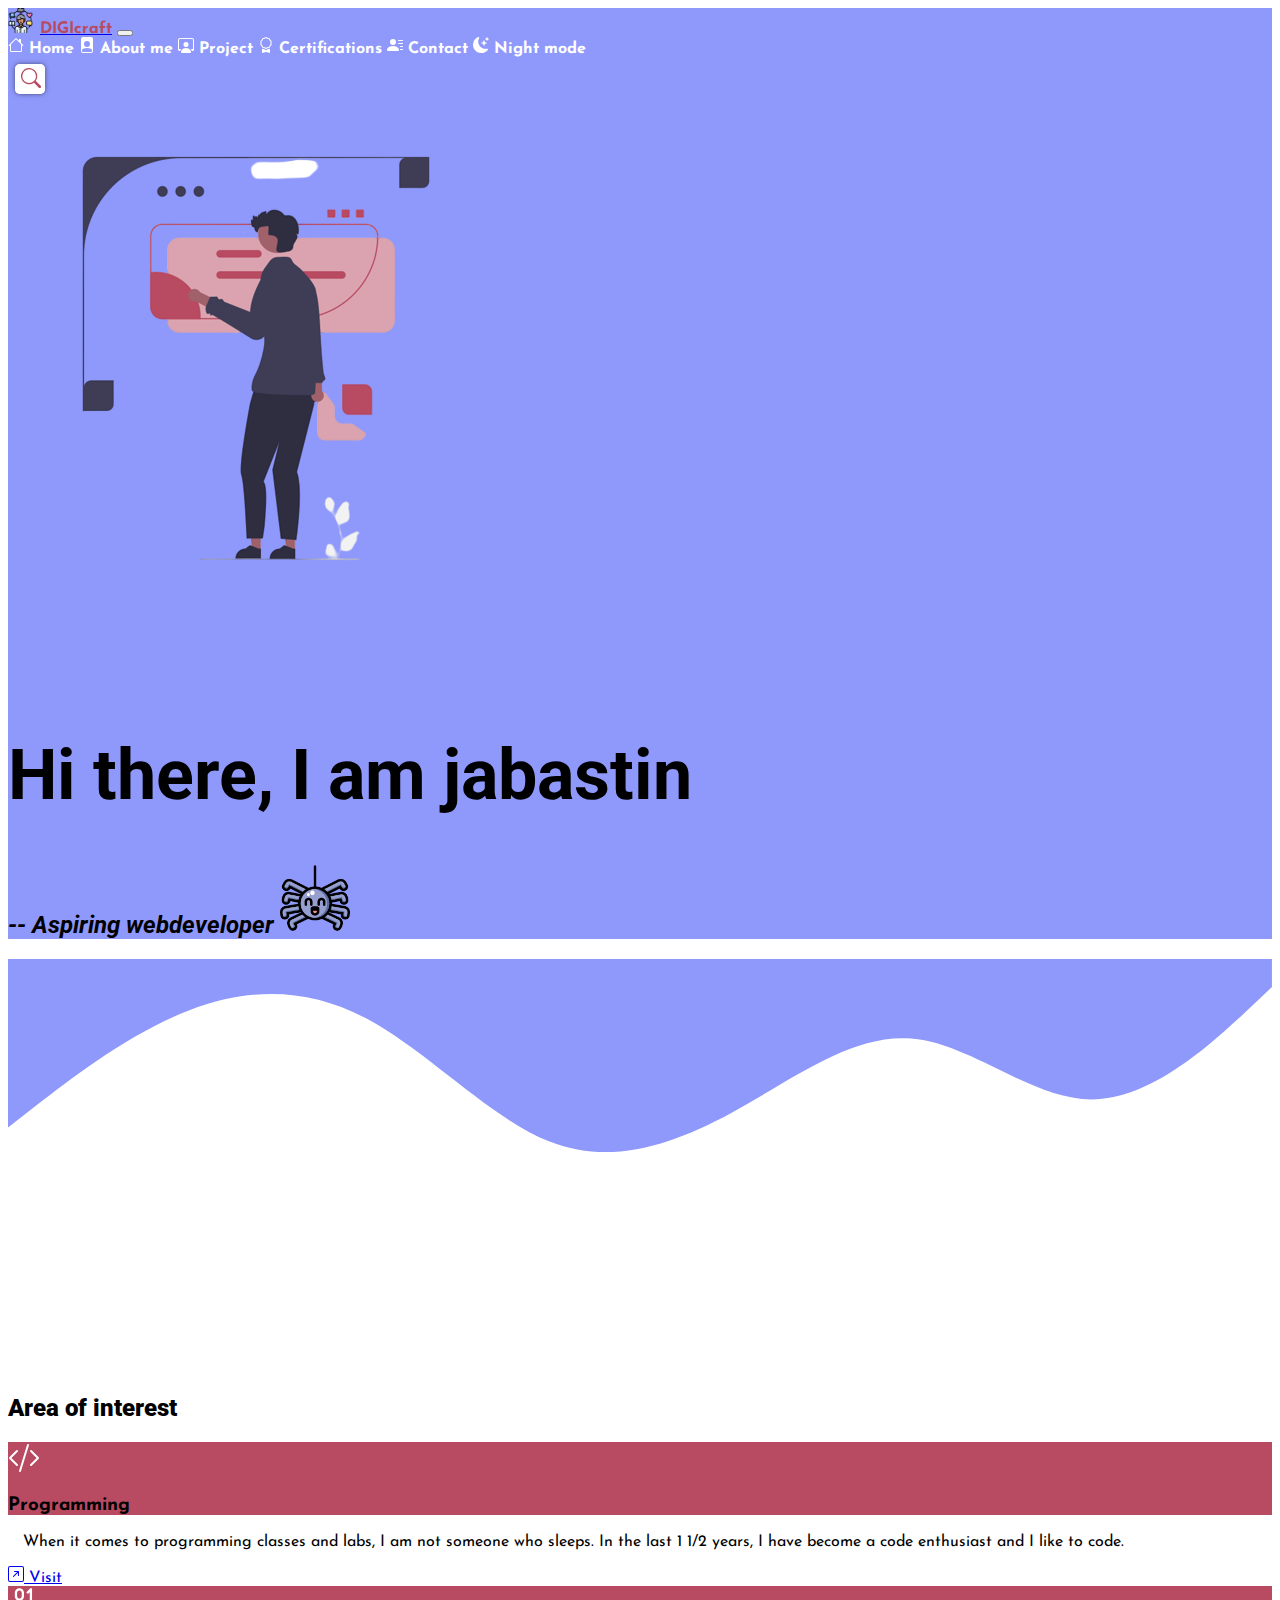
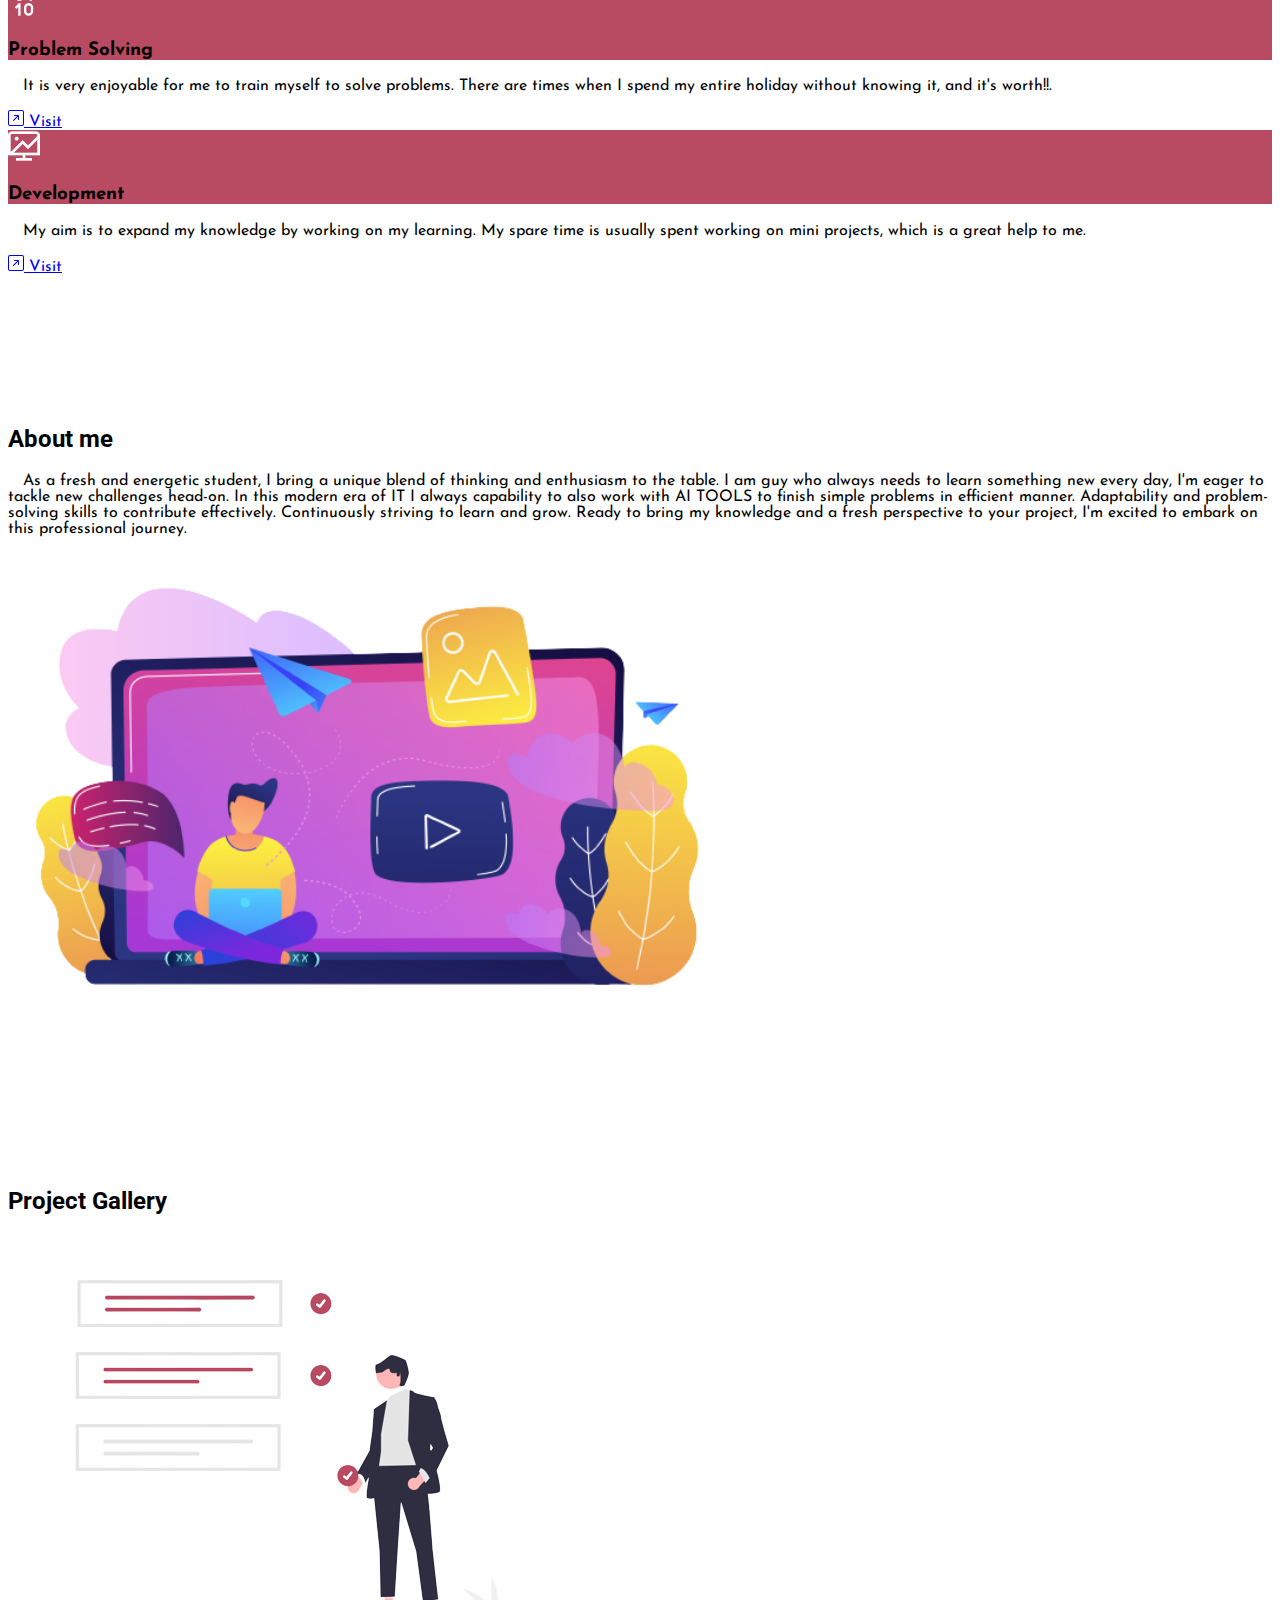
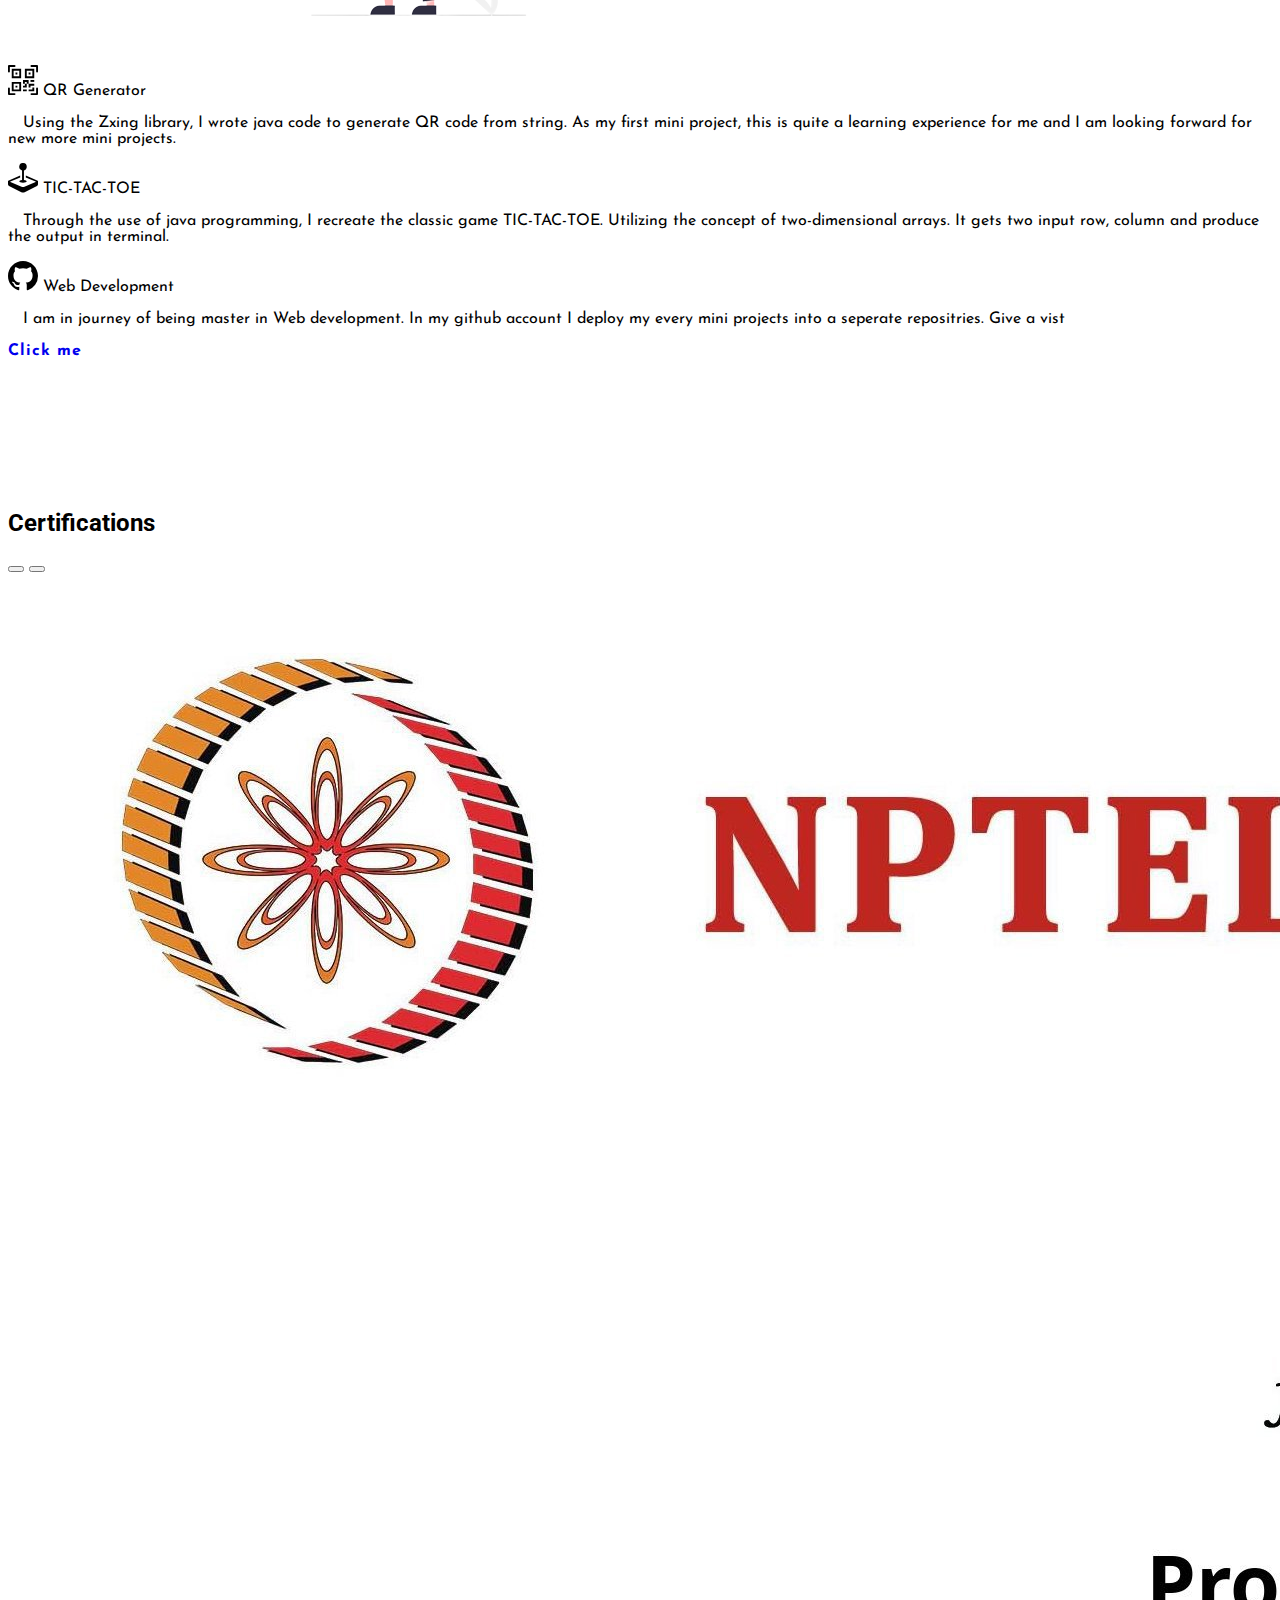
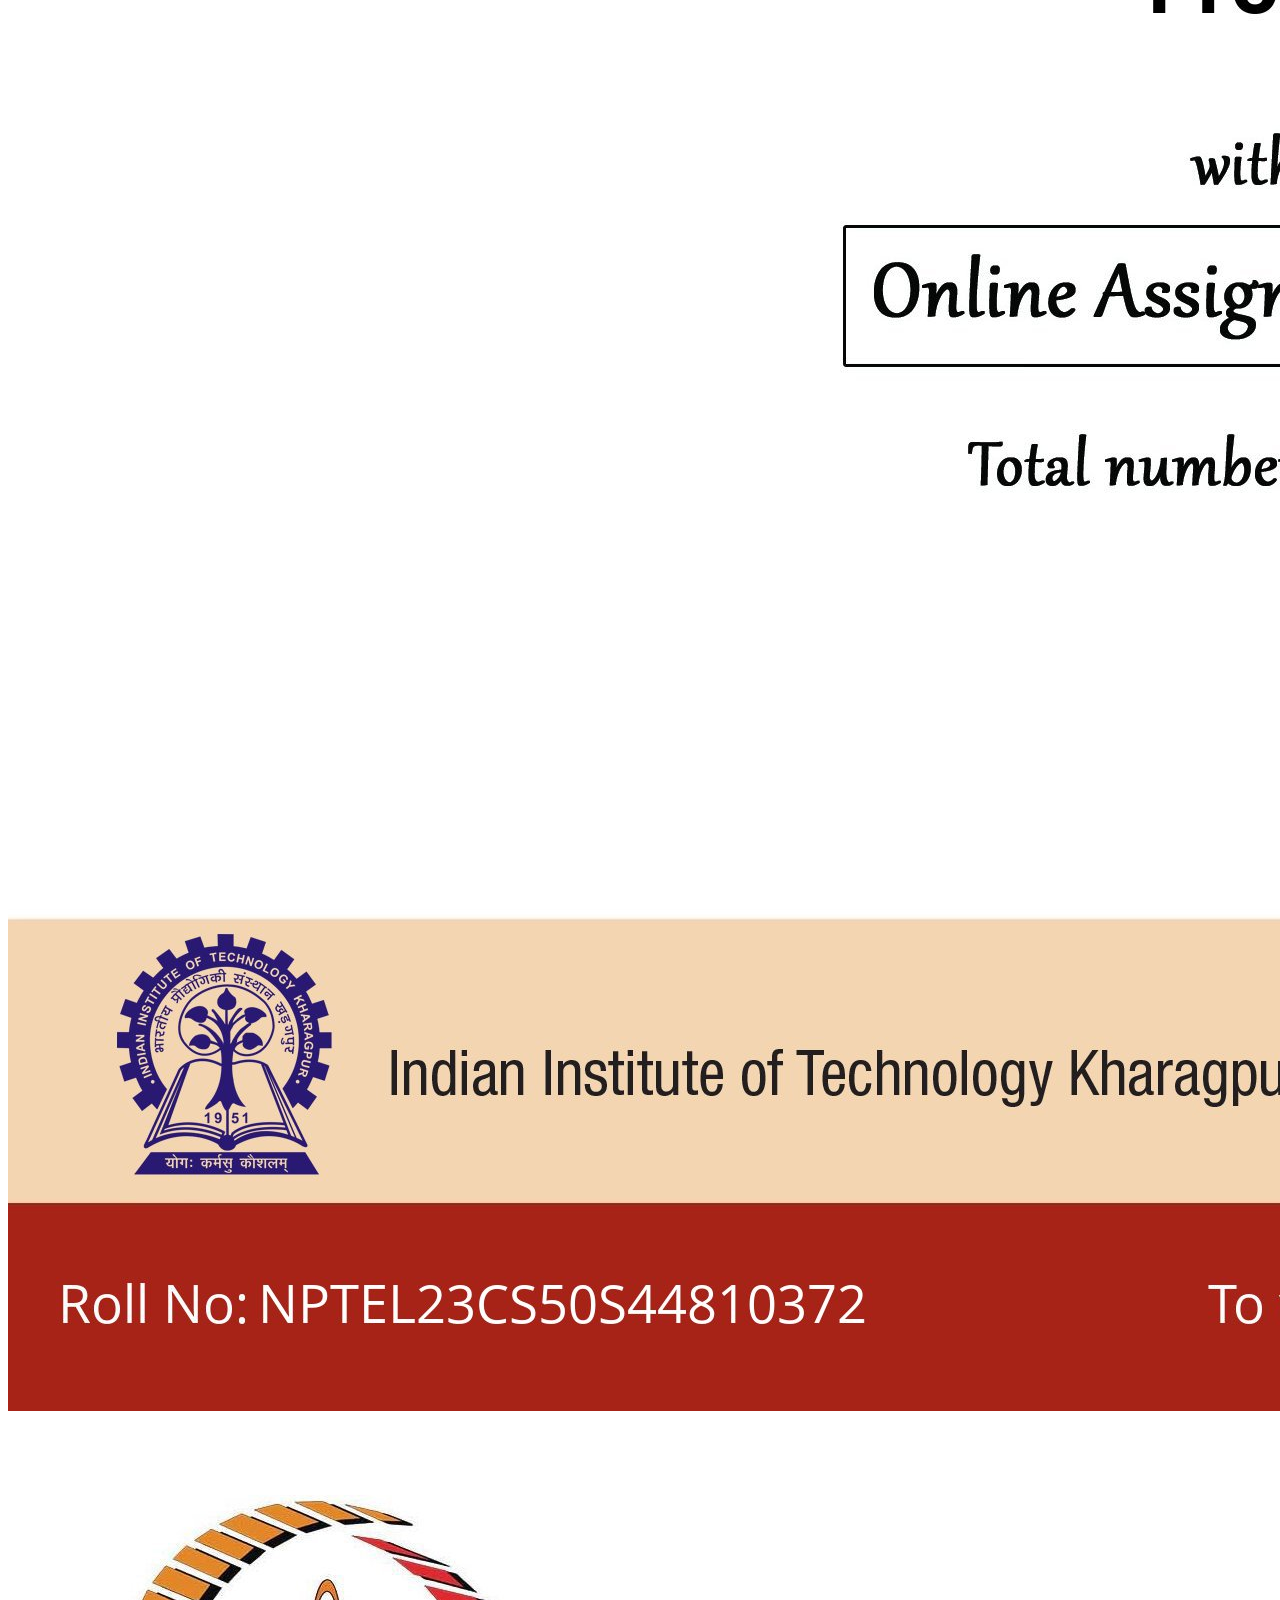
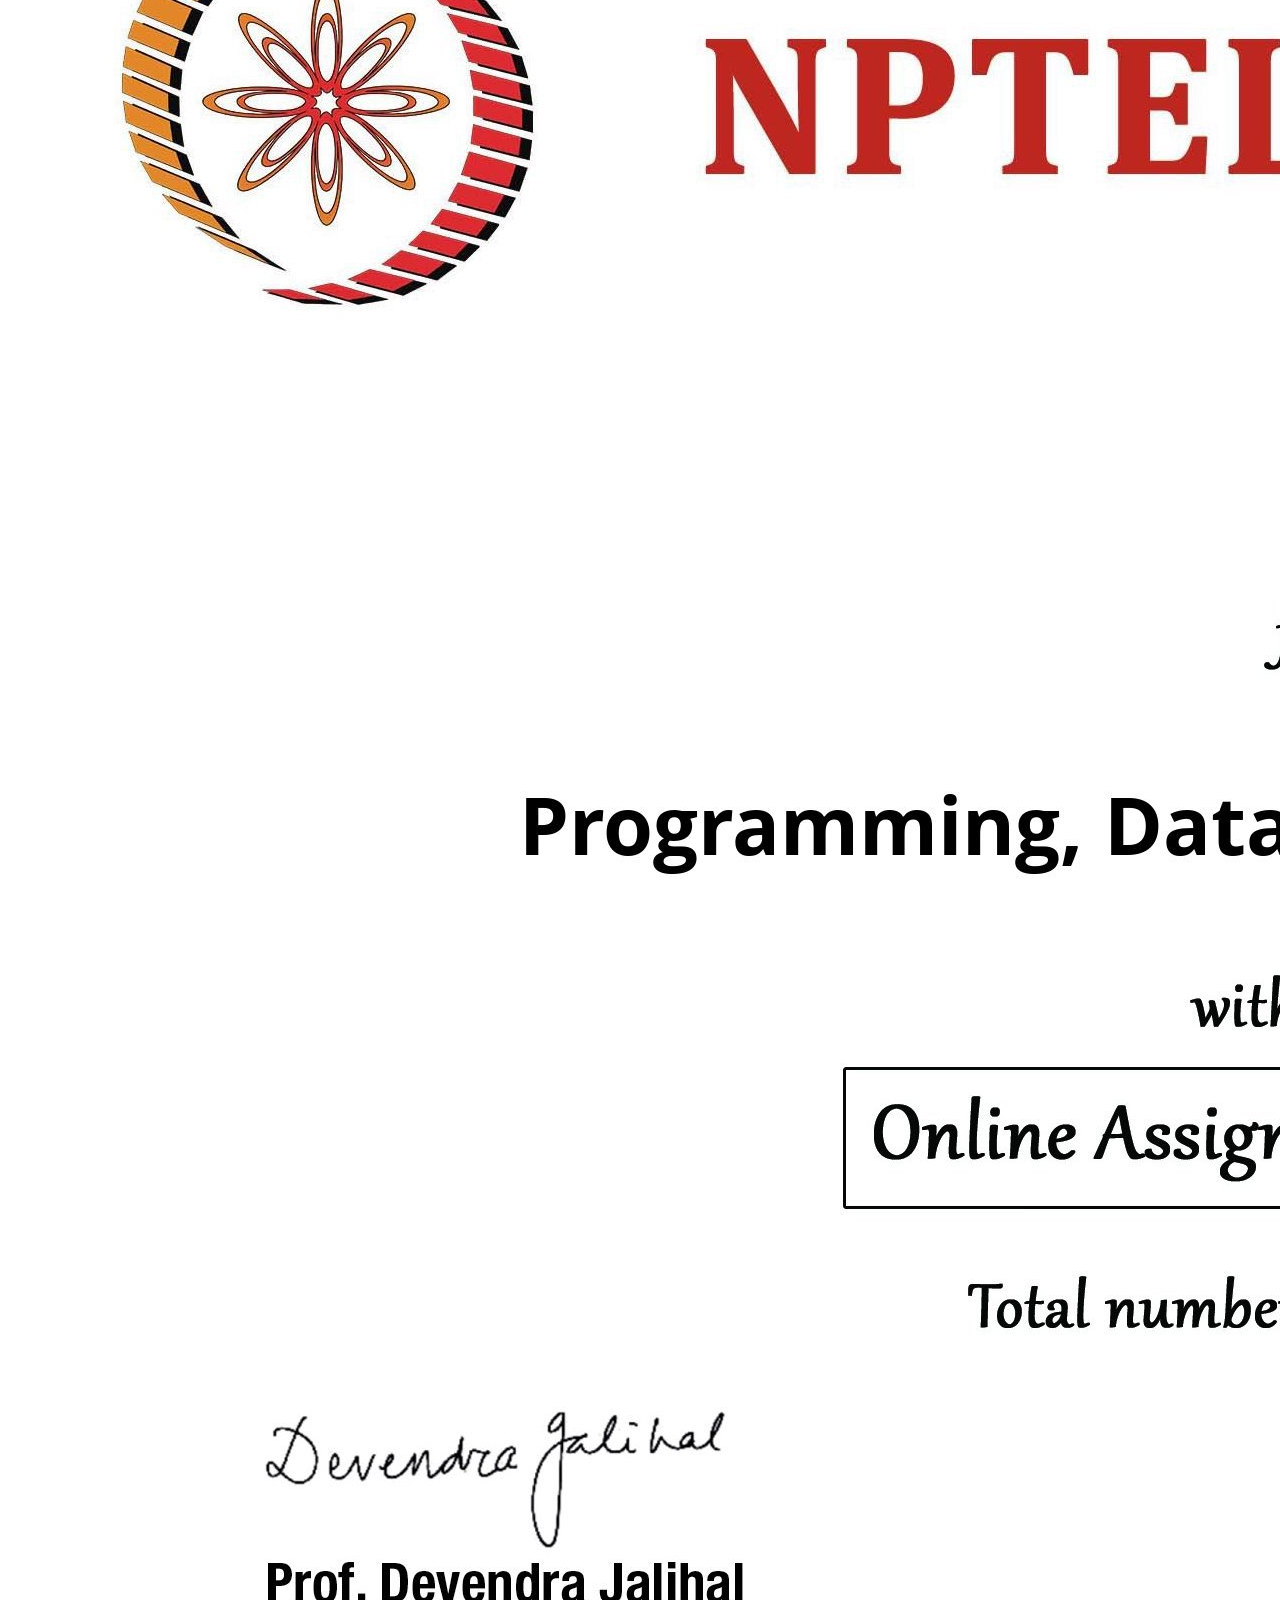
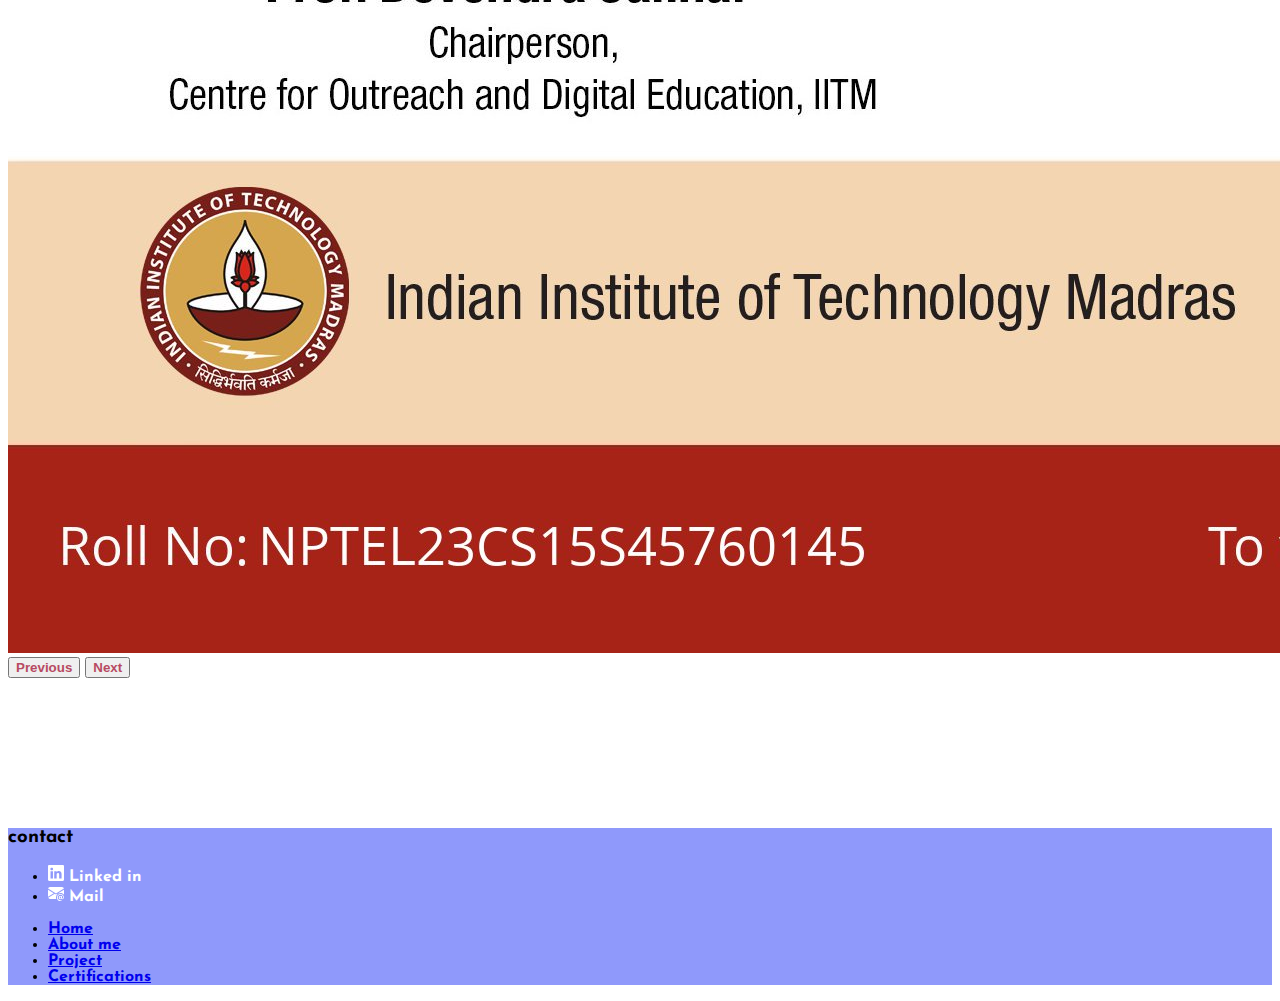
<file: index.html>
<!DOCTYPE html>
<html lang="en">
<head>
    <meta charset="UTF-8">
    <meta name="viewport" content="width=device-width, initial-scale=1.0">
    <link rel="icon" href="./Images/spider-web.png">
    <title>Portfolio || Jabastin</title>
    
    <link href="https://cdn.jsdelivr.net/npm/bootstrap@5.3.1/dist/css/bootstrap.min.css" rel="stylesheet" integrity="sha384-4bw+/aepP/YC94hEpVNVgiZdgIC5+VKNBQNGCHeKRQN+PtmoHDEXuppvnDJzQIu9" crossorigin="anonymous">


    <link rel="preconnect" href="https://fonts.googleapis.com">
    <link rel="preconnect" href="https://fonts.gstatic.com" crossorigin>
    <link href="https://fonts.googleapis.com/css2?family=Caveat:wght@700&family=DM+Serif+Display&family=Josefin+Sans&family=Libre+Bodoni&display=swap" rel="stylesheet">


    <link rel="preconnect" href="https://fonts.googleapis.com">
    <link rel="preconnect" href="https://fonts.gstatic.com" crossorigin>
    <link href="https://fonts.googleapis.com/css2?family=Caveat:wght@700&family=DM+Serif+Display&family=Josefin+Sans&display=swap" rel="stylesheet">

    <!-- OWN WRITING CSS -->

    <link rel="stylesheet" href="./CSS/style.css">
</head>
<body  data-bs-theme="light">
    <section id="navigation-bar">
      <nav class="navbar navbar-expand-lg fixed-top border-bottom">
        <div class="container-fluid">
          <a class="navbar-brand" href="#"><img src="./Images/daily-routine.png" alt="Programmer" class="logo-img"><span>DIGIcraft</span></a>
          <button class="navbar-toggler" type="button" data-bs-toggle="collapse" data-bs-target="#navbarNavAltMarkup" aria-controls="navbarNavAltMarkup" aria-expanded="false" aria-label="Toggle navigation">
            <span class="navbar-toggler-icon"></span>
          </button>
          <div class="collapse navbar-collapse" id="navbarNavAltMarkup">
            <div class="navbar-nav">

                                    <!-- home button -->
              <a class="icon-link icon-link-hover m-2" style="--bs-icon-link-transform: translate3d(0, -.125rem, 0); " href="#">
                <svg xmlns="http://www.w3.org/2000/svg" width="16" height="16" fill="currentColor" class="bi bi-house" viewBox="0 0 16 16">
                  <path d="M8.707 1.5a1 1 0 0 0-1.414 0L.646 8.146a.5.5 0 0 0 .708.708L2 8.207V13.5A1.5 1.5 0 0 0 3.5 15h9a1.5 1.5 0 0 0 1.5-1.5V8.207l.646.647a.5.5 0 0 0 .708-.708L13 5.793V2.5a.5.5 0 0 0-.5-.5h-1a.5.5 0 0 0-.5.5v1.293L8.707 1.5ZM13 7.207V13.5a.5.5 0 0 1-.5.5h-9a.5.5 0 0 1-.5-.5V7.207l5-5 5 5Z"/>
                </svg></use>
                Home
              </a>          
                                  <!-- about me button  -->
              <a class="icon-link icon-link-hover m-2" style="--bs-icon-link-transform: translate3d(0, -.125rem, 0); " href="#aboutMe">
                <svg xmlns="http://www.w3.org/2000/svg" width="16" height="16" fill="currentColor" class="bi bi-file-person-fill" viewBox="0 0 16 16">
                  <path d="M12 0H4a2 2 0 0 0-2 2v12a2 2 0 0 0 2 2h8a2 2 0 0 0 2-2V2a2 2 0 0 0-2-2zm-1 7a3 3 0 1 1-6 0 3 3 0 0 1 6 0zm-3 4c2.623 0 4.146.826 5 1.755V14a1 1 0 0 1-1 1H4a1 1 0 0 1-1-1v-1.245C3.854 11.825 5.377 11 8 11z"/>
                </svg></use>
                About me
              </a>    
                                     <!-- project button  -->
              <a class="icon-link icon-link-hover m-2" style="--bs-icon-link-transform: translate3d(0, -.125rem, 0); " href="#project">
                <svg xmlns="http://www.w3.org/2000/svg" width="16" height="16" fill="currentColor" class="bi bi-person-workspace" viewBox="0 0 16 16">
                  <path d="M4 16s-1 0-1-1 1-4 5-4 5 3 5 4-1 1-1 1H4Zm4-5.95a2.5 2.5 0 1 0 0-5 2.5 2.5 0 0 0 0 5Z"/>
                  <path d="M2 1a2 2 0 0 0-2 2v9.5A1.5 1.5 0 0 0 1.5 14h.653a5.373 5.373 0 0 1 1.066-2H1V3a1 1 0 0 1 1-1h12a1 1 0 0 1 1 1v9h-2.219c.554.654.89 1.373 1.066 2h.653a1.5 1.5 0 0 0 1.5-1.5V3a2 2 0 0 0-2-2H2Z"/>
                </svg></use>
                Project
              </a>    

              </a>    
                                                    <!-- Certification button  -->
              <a class="icon-link icon-link-hover m-2 " style="--bs-icon-link-transform: translate3d(0, -.125rem, 0); " href="#certifications">
                <svg xmlns="http://www.w3.org/2000/svg" width="16" height="16" fill="currentColor" class="bi bi-award" viewBox="0 0 16 16">
                  <path d="M9.669.864 8 0 6.331.864l-1.858.282-.842 1.68-1.337 1.32L2.6 6l-.306 1.854 1.337 1.32.842 1.68 1.858.282L8 12l1.669-.864 1.858-.282.842-1.68 1.337-1.32L13.4 6l.306-1.854-1.337-1.32-.842-1.68L9.669.864zm1.196 1.193.684 1.365 1.086 1.072L12.387 6l.248 1.506-1.086 1.072-.684 1.365-1.51.229L8 10.874l-1.355-.702-1.51-.229-.684-1.365-1.086-1.072L3.614 6l-.25-1.506 1.087-1.072.684-1.365 1.51-.229L8 1.126l1.356.702 1.509.229z"/>
                  <path d="M4 11.794V16l4-1 4 1v-4.206l-2.018.306L8 13.126 6.018 12.1 4 11.794z"/>
                </svg></use>
                Certifications
              </a>  

                                                   <!-- contact button  -->
              <a class="icon-link icon-link-hover m-2 " style="--bs-icon-link-transform: translate3d(0, -.125rem, 0); " href="#contact">
                <svg xmlns="http://www.w3.org/2000/svg" width="16" height="16" fill="currentColor" class="bi bi-person-lines-fill" viewBox="0 0 16 16">
                  <path d="M6 8a3 3 0 1 0 0-6 3 3 0 0 0 0 6zm-5 6s-1 0-1-1 1-4 6-4 6 3 6 4-1 1-1 1H1zM11 3.5a.5.5 0 0 1 .5-.5h4a.5.5 0 0 1 0 1h-4a.5.5 0 0 1-.5-.5zm.5 2.5a.5.5 0 0 0 0 1h4a.5.5 0 0 0 0-1h-4zm2 3a.5.5 0 0 0 0 1h2a.5.5 0 0 0 0-1h-2zm0 3a.5.5 0 0 0 0 1h2a.5.5 0 0 0 0-1h-2z"/>
                </svg></use>
                Contact
              </a>  


                                                                 <!-- Night mode button  -->
              <a class="icon-link icon-link-hover m-2 nightMode " style="--bs-icon-link-transform: translate3d(0, -.125rem, 0); " href="#nightMode">
                <svg xmlns="http://www.w3.org/2000/svg" width="16" height="16" fill="currentColor" class="bi bi-moon-stars-fill" viewBox="0 0 16 16">
                  <path d="M6 .278a.768.768 0 0 1 .08.858 7.208 7.208 0 0 0-.878 3.46c0 4.021 3.278 7.277 7.318 7.277.527 0 1.04-.055 1.533-.16a.787.787 0 0 1 .81.316.733.733 0 0 1-.031.893A8.349 8.349 0 0 1 8.344 16C3.734 16 0 12.286 0 7.71 0 4.266 2.114 1.312 5.124.06A.752.752 0 0 1 6 .278z"/>
                  <path d="M10.794 3.148a.217.217 0 0 1 .412 0l.387 1.162c.173.518.579.924 1.097 1.097l1.162.387a.217.217 0 0 1 0 .412l-1.162.387a1.734 1.734 0 0 0-1.097 1.097l-.387 1.162a.217.217 0 0 1-.412 0l-.387-1.162A1.734 1.734 0 0 0 9.31 6.593l-1.162-.387a.217.217 0 0 1 0-.412l1.162-.387a1.734 1.734 0 0 0 1.097-1.097l.387-1.162zM13.863.099a.145.145 0 0 1 .274 0l.258.774c.115.346.386.617.732.732l.774.258a.145.145 0 0 1 0 .274l-.774.258a1.156 1.156 0 0 0-.732.732l-.258.774a.145.145 0 0 1-.274 0l-.258-.774a1.156 1.156 0 0 0-.732-.732l-.774-.258a.145.145 0 0 1 0-.274l.774-.258c.346-.115.617-.386.732-.732L13.863.1z"/>
                </svg></use>
                Night mode
              </a>  
            </div>
          </div>
        </div>
        
                                                      <!-- Search Bar -->

        <div class="search">
          <input type="search" class="input" placeholder="Search...">
          <button class="button">
            <svg xmlns="http://www.w3.org/2000/svg" width="20" height="20" fill="currentColor" class="bi bi-search" viewBox="0 0 16 16">
              <path d="M11.742 10.344a6.5 6.5 0 1 0-1.397 1.398h-.001c.03.04.062.078.098.115l3.85 3.85a1 1 0 0 0 1.415-1.414l-3.85-3.85a1.007 1.007 0 0 0-.115-.1zM12 6.5a5.5 5.5 0 1 1-11 0 5.5 5.5 0 0 1 11 0z"/>
            </svg>
          </button>
        </div>

      </nav>
    </section>


    <section id="banner">      
      <div class="container-fluid banner-bg p-5 mt-5 row">
        <div class="col-xl-4 col-lg-6">
             <img src="./Images/undraw_Futuristic_interface_re_0cm6-removebg-preview.png" alt="developer image" class="img-fluid banner-img">
        </div>

        <div class="text-white col-xl-8 col-lg-6 ">
             <strong>        
             <h1 class="text-end margin-adj animated-in">Hi there, I am jabastin</h1>
              <em><h2 class=" text-end  animated-out" >-- Aspiring webdeveloper <img src="./Images/spider (1).png" alt="webdeveloper's hero : spider" class="spider-img ms-2"></h2></em></small>
             </strong>      
        <div>
      </div>      
    </section>

    <section id="curve-img">
      <div class="mt-0">
      <svg xmlns="http://www.w3.org/2000/svg" viewBox="0 0 1440 320" class="wave-img"><path fill="#8f99fb" fill-opacity="1.2" d="M0,192L34.3,165.3C68.6,139,137,85,206,58.7C274.3,32,343,32,411,69.3C480,107,549,181,617,208C685.7,235,754,213,823,176C891.4,139,960,85,1029,90.7C1097.1,96,1166,160,1234,160C1302.9,160,1371,96,1406,64L1440,32L1440,0L1405.7,0C1371.4,0,1303,0,1234,0C1165.7,0,1097,0,1029,0C960,0,891,0,823,0C754.3,0,686,0,617,0C548.6,0,480,0,411,0C342.9,0,274,0,206,0C137.1,0,69,0,34,0L0,0Z"></path></svg>
      </div>
    </section>


    <section id="area-of-intrest">
      <div class="container px-4 py-5" id="featured-3">
        <h2 class="pb-2 border-bottom display-3 a4 "><strong>Area of interest</strong></h2>
        <div class="row g-4 py-5 row-cols-1 row-cols-lg-3">
          <div class="feature col">
            <div class="feature-icon d-inline-flex align-items-center justify-content-center  fs-2 mb-3 rounded-2" style="background-color:#B84A62; ">
              <svg xmlns="http://www.w3.org/2000/svg" width="32" height="32" fill="white" class="bi bi-code-slash" viewBox="0 0 16 16">
                <path d="M10.478 1.647a.5.5 0 1 0-.956-.294l-4 13a.5.5 0 0 0 .956.294l4-13zM4.854 4.146a.5.5 0 0 1 0 .708L1.707 8l3.147 3.146a.5.5 0 0 1-.708.708l-3.5-3.5a.5.5 0 0 1 0-.708l3.5-3.5a.5.5 0 0 1 .708 0zm6.292 0a.5.5 0 0 0 0 .708L14.293 8l-3.147 3.146a.5.5 0 0 0 .708.708l3.5-3.5a.5.5 0 0 0 0-.708l-3.5-3.5a.5.5 0 0 0-.708 0z"/>
              </svg>
                <h3 class="fs-2 text-white mt-2 p-2"><strong>Programming</strong></h3>
            </div>
            <p>When it comes to programming classes and labs, I am not someone who sleeps. In the last 1 1/2 years, I have become a code enthusiast and I like to code. </p>  
            <div>
              <a class="btn btn-light" href="./html/programming.html">
                <svg xmlns="http://www.w3.org/2000/svg" width="16" height="16" fill="currentColor" class="bi bi-arrow-up-right-square" viewBox="0 0 16 16">
                <path fill-rule="evenodd" d="M15 2a1 1 0 0 0-1-1H2a1 1 0 0 0-1 1v12a1 1 0 0 0 1 1h12a1 1 0 0 0 1-1V2zM0 2a2 2 0 0 1 2-2h12a2 2 0 0 1 2 2v12a2 2 0 0 1-2 2H2a2 2 0 0 1-2-2V2zm5.854 8.803a.5.5 0 1 1-.708-.707L9.243 6H6.475a.5.5 0 1 1 0-1h3.975a.5.5 0 0 1 .5.5v3.975a.5.5 0 1 1-1 0V6.707l-4.096 4.096z"></path>
               </svg>
                Visit
              </a>
            </div>          
          </div>
          
          <div class="feature col">
            <div class="feature-icon d-inline-flex align-items-center justify-content-center  mb-3 p-2 rounded-2" style="background-color:#B84A62; ">
              <img src="./Images/binary.png" alt="problem solving icon">
            <h3 class="fs-2 text-white mt-2"><strong>Problem Solving</strong></h3>
            </div>
            <p>It is very enjoyable for me to train myself to solve problems. There are times when I spend my entire holiday without knowing it, and it's worth!!.</p>   
            <div>
              <a class="btn btn-light" href="https://leetcode.com/u/JABASTIN/">
                <svg xmlns="http://www.w3.org/2000/svg" width="16" height="16" fill="currentColor" class="bi bi-arrow-up-right-square" viewBox="0 0 16 16">
                <path fill-rule="evenodd" d="M15 2a1 1 0 0 0-1-1H2a1 1 0 0 0-1 1v12a1 1 0 0 0 1 1h12a1 1 0 0 0 1-1V2zM0 2a2 2 0 0 1 2-2h12a2 2 0 0 1 2 2v12a2 2 0 0 1-2 2H2a2 2 0 0 1-2-2V2zm5.854 8.803a.5.5 0 1 1-.708-.707L9.243 6H6.475a.5.5 0 1 1 0-1h3.975a.5.5 0 0 1 .5.5v3.975a.5.5 0 1 1-1 0V6.707l-4.096 4.096z"></path>
               </svg>
                Visit
              </a>
            </div>     
          </div>
          
          <div class="feature col">
            <div class="feature-icon d-inline-flex align-items-center justify-content-center  mb-3  p-2 rounded-2 " style="background-color:#B84A62;">
              <img src="./Images/desktop-wallpaper.png" alt="">
            <h3 class="fs-2 text-white mt-2 ms-2 "><strong>Development</strong></h3>
            </div>
            <p>My aim is to expand my knowledge by working on my learning. My spare time is usually spent working on mini projects, which is a great help to me.</p>  
            <div class="">
              <a class="btn btn-light" href="https://github.com/iamJABASTIN">
                <svg xmlns="http://www.w3.org/2000/svg" width="16" height="16" fill="currentColor" class="bi bi-arrow-up-right-square" viewBox="0 0 16 16">
                <path fill-rule="evenodd" d="M15 2a1 1 0 0 0-1-1H2a1 1 0 0 0-1 1v12a1 1 0 0 0 1 1h12a1 1 0 0 0 1-1V2zM0 2a2 2 0 0 1 2-2h12a2 2 0 0 1 2 2v12a2 2 0 0 1-2 2H2a2 2 0 0 1-2-2V2zm5.854 8.803a.5.5 0 1 1-.708-.707L9.243 6H6.475a.5.5 0 1 1 0-1h3.975a.5.5 0 0 1 .5.5v3.975a.5.5 0 1 1-1 0V6.707l-4.096 4.096z"></path>
               </svg>
                Visit
              </a>
            </div>        
          </div>
        </div>
      </div>
    </section>

    <section id="aboutMe" class="container rounded-3">
      <div class="row p-4 pb-0 pe-lg-0 pt-lg-5 align-items-center rounded-3 border shadow-lg a5 ">
        <div class="col-lg-7 p-3 p-lg-5 pt-lg-3">
          <h2 class="display-4  lh-1 ">About me </h1>
          <p class="lead">As a fresh and energetic student, I bring a unique blend of thinking and enthusiasm to the table. I am guy who always needs to learn something new every day, I'm eager to tackle new challenges head-on. In this modern era of IT I always capability to also work with AI TOOLS to finish simple problems in efficient manner. Adaptability and problem-solving skills to contribute effectively. Continuously striving to learn and grow. Ready to bring my knowledge and a fresh perspective to your project, I'm excited to embark on this professional journey.</p>
        </div>
        <div class="col-lg-4 offset-lg-1 p-0 overflow-hidden ">
            <img class="rounded-lg-3" src="./Images/10780302_19199603-removebg-preview.png" alt="" width="720">
        </div>
      </div>
    </section>

    <section id="project" class="container">

      <div class="row ">
        <div class="col-md-6 align-self-center">
          <h2 class="display-4 text-center a6 ">Project Gallery</h2>
        </div>
        <div class="col-md-6">
          <img src="./Images/undraw_Project_completed_re_jr7u-removebg-preview.png" alt="project work" class="img-fluid" id="project-image">
        </div>
      </div>

      <div class="row ">
        <div class="col-md-6 a2">
          <div class="p-5 bg-body-tertiary border rounded-3 mt-5 prj-1">
            <div class="fs-2 mb-3">
              <svg xmlns="http://www.w3.org/2000/svg" width="30" height="30" fill="currentColor" class="bi bi-qr-code-scan" viewBox="0 0 16 16">
              <path d="M0 .5A.5.5 0 0 1 .5 0h3a.5.5 0 0 1 0 1H1v2.5a.5.5 0 0 1-1 0v-3Zm12 0a.5.5 0 0 1 .5-.5h3a.5.5 0 0 1 .5.5v3a.5.5 0 0 1-1 0V1h-2.5a.5.5 0 0 1-.5-.5ZM.5 12a.5.5 0 0 1 .5.5V15h2.5a.5.5 0 0 1 0 1h-3a.5.5 0 0 1-.5-.5v-3a.5.5 0 0 1 .5-.5Zm15 0a.5.5 0 0 1 .5.5v3a.5.5 0 0 1-.5.5h-3a.5.5 0 0 1 0-1H15v-2.5a.5.5 0 0 1 .5-.5ZM4 4h1v1H4V4Z"></path>
              <path d="M7 2H2v5h5V2ZM3 3h3v3H3V3Zm2 8H4v1h1v-1Z"></path>
              <path d="M7 9H2v5h5V9Zm-4 1h3v3H3v-3Zm8-6h1v1h-1V4Z"></path>
              <path d="M9 2h5v5H9V2Zm1 1v3h3V3h-3ZM8 8v2h1v1H8v1h2v-2h1v2h1v-1h2v-1h-3V8H8Zm2 2H9V9h1v1Zm4 2h-1v1h-2v1h3v-2Zm-4 2v-1H8v1h2Z"></path>
              <path d="M12 9h2V8h-2v1Z"></path>
              </svg>
              QR Generator
            </div>
            <p>Using the Zxing library, I wrote java code to generate QR code from string. As my first mini project, this is quite a learning experience for me and I am looking forward for new more mini projects.</p>
          </div>
        </div>  

        <div class="col-md-6 prj-2 a3 ">
          <div class=" p-5 bg-body-tertiary border rounded-3 mt-5">
            <div class="fs-2 mb-3">
              <svg xmlns="http://www.w3.org/2000/svg" width="30" height="30" fill="currentColor" class="bi bi-joystick" viewBox="0 0 16 16">
              <path d="M10 2a2 2 0 0 1-1.5 1.937v5.087c.863.083 1.5.377 1.5.726 0 .414-.895.75-2 .75s-2-.336-2-.75c0-.35.637-.643 1.5-.726V3.937A2 2 0 1 1 10 2z"></path>
              <path d="M0 9.665v1.717a1 1 0 0 0 .553.894l6.553 3.277a2 2 0 0 0 1.788 0l6.553-3.277a1 1 0 0 0 .553-.894V9.665c0-.1-.06-.19-.152-.23L9.5 6.715v.993l5.227 2.178a.125.125 0 0 1 .001.23l-5.94 2.546a2 2 0 0 1-1.576 0l-5.94-2.546a.125.125 0 0 1 .001-.23L6.5 7.708l-.013-.988L.152 9.435a.25.25 0 0 0-.152.23z"></path>
            </svg>
            TIC-TAC-TOE
            </div>
            <p>Through the use of java programming, I recreate the classic game TIC-TAC-TOE. Utilizing the concept of two-dimensional arrays.  It gets two input row, column and produce the output in terminal.</p>
          </div>
        </div>  
        
        <div class="col-md-6 prj-2 a3 ">
          <div class=" p-5 bg-body-tertiary border rounded-3 mt-5">
            <div class="fs-2 mb-3">

            <svg xmlns="http://www.w3.org/2000/svg" width="30" height="30" fill="currentColor" class="bi bi-github" viewBox="0 0 16 16">
              <path d="M8 0C3.58 0 0 3.58 0 8c0 3.54 2.29 6.53 5.47 7.59.4.07.55-.17.55-.38 0-.19-.01-.82-.01-1.49-2.01.37-2.53-.49-2.69-.94-.09-.23-.48-.94-.82-1.13-.28-.15-.68-.52-.01-.53.63-.01 1.08.58 1.23.82.72 1.21 1.87.87 2.33.66.07-.52.28-.87.51-1.07-1.78-.2-3.64-.89-3.64-3.95 0-.87.31-1.59.82-2.15-.08-.2-.36-1.02.08-2.12 0 0 .67-.21 2.2.82.64-.18 1.32-.27 2-.27.68 0 1.36.09 2 .27 1.53-1.04 2.2-.82 2.2-.82.44 1.1.16 1.92.08 2.12.51.56.82 1.27.82 2.15 0 3.07-1.87 3.75-3.65 3.95.29.25.54.73.54 1.48 0 1.07-.01 1.93-.01 2.2 0 .21.15.46.55.38A8.012 8.012 0 0 0 16 8c0-4.42-3.58-8-8-8z"/>
            </svg>
              Web Development
            </div>
            <p>I am in journey of being master in Web development. In my github account I deploy my every mini projects into a seperate repositries. Give a vist </p>
            <a href="https://github.com/stars/iamJABASTIN/lists/mission-50"
            style="text-decoration: none;
            font-weight:bold; 
            letter-spacing: 1px;"  onMouseOver="this.style.color='#B84A62'"
            onMouseOut="this.style.color='#417dd8'">Click me</a>
          </div>
        </div>  

      </div>
    </section>


    <section id="certifications" class="container">

      <h2 class="display-4 text-start mb-5 a7 ">Certifications</h1>
      <div id="carouselExampleDark" class="carousel carousel-dark slide">
        <div class="carousel-indicators">
          <button type="button" data-bs-target="#carouselExampleDark" data-bs-slide-to="0" class="active" aria-current="true" aria-label="Slide 1"></button>
          <button type="button" data-bs-target="#carouselExampleDark" data-bs-slide-to="1" aria-label="Slide 2"></button>
          <button type="button" data-bs-target="#carouselExampleDark" data-bs-slide-to="2" aria-label="Slide 3"></button>
        </div>

        <div class="carousel-inner ">

          <div class="carousel-item active " data-bs-interval="10000">
            <img src="./Images/Programming In Java certificate.jpg" class="d-block w-80  img-fluid cer-img" alt="...">
          </div>

          <div class="carousel-item " data-bs-interval="2000">
            <img src="./Images/Programming in Modern C++.jpg" class="d-block w-80 img-fluid cer-img" alt="...">
          </div>

          <div class="carousel-item ">
            <img src="./Images/Programming, Data Structures And Algorithms Using Python.jpg " class="d-block  w-80 img-fluid cer-img" alt="...">
          </div>

        </div>
        <button class="carousel-control-prev" type="button" data-bs-target="#carouselExampleDark" data-bs-slide="prev">
          <span class="carousel-control-prev-icon" aria-hidden="true"></span>
          <span class="visually-hidden">Previous</span>
        </button>
        <button class="carousel-control-next" type="button" data-bs-target="#carouselExampleDark" data-bs-slide="next">
          <span class="carousel-control-next-icon" aria-hidden="true"></span>
          <span class="visually-hidden">Next</span>
        </button>

      </div>

    </section>


    <section id="contact" class="container-fluid " style="background-color: #8f99fb;">

      <footer class=" py-3 mt-5 border-top">

      <div class="row">        
        <div class="col mb-3">
          <h3 class="Display-5">contact</h3>
          <ul class="nav flex-column">


            <li class="nav-item mb-2"><a class="icon-link icon-link-hover m-2" style="--bs-icon-link-transform: translate3d(0, -.125rem, 0); " href="https://www.linkedin.com/in/jabastin-a-778007256/">
              <svg xmlns="http://www.w3.org/2000/svg" width="16" height="16" fill="currentColor" class="bi bi-linkedin" viewBox="0 0 16 16">
                <path d="M0 1.146C0 .513.526 0 1.175 0h13.65C15.474 0 16 .513 16 1.146v13.708c0 .633-.526 1.146-1.175 1.146H1.175C.526 16 0 15.487 0 14.854V1.146zm4.943 12.248V6.169H2.542v7.225h2.401zm-1.2-8.212c.837 0 1.358-.554 1.358-1.248-.015-.709-.52-1.248-1.342-1.248-.822 0-1.359.54-1.359 1.248 0 .694.521 1.248 1.327 1.248h.016zm4.908 8.212V9.359c0-.216.016-.432.08-.586.173-.431.568-.878 1.232-.878.869 0 1.216.662 1.216 1.634v3.865h2.401V9.25c0-2.22-1.184-3.252-2.764-3.252-1.274 0-1.845.7-2.165 1.193v.025h-.016a5.54 5.54 0 0 1 .016-.025V6.169h-2.4c.03.678 0 7.225 0 7.225h2.4z"/>
              </svg></use>
              Linked in
            </a></li>


            <li class="nav-item mb-2">
              <a class="icon-link icon-link-hover m-2" style="--bs-icon-link-transform: translate3d(0, -.125rem, 0); " href="mailto:itsmejabastin@gmail.com">
                <svg xmlns="http://www.w3.org/2000/svg" width="16" height="16" fill="currentColor" class="bi bi-envelope-at-fill" viewBox="0 0 16 16">
                  <path d="M2 2A2 2 0 0 0 .05 3.555L8 8.414l7.95-4.859A2 2 0 0 0 14 2H2Zm-2 9.8V4.698l5.803 3.546L0 11.801Zm6.761-2.97-6.57 4.026A2 2 0 0 0 2 14h6.256A4.493 4.493 0 0 1 8 12.5a4.49 4.49 0 0 1 1.606-3.446l-.367-.225L8 9.586l-1.239-.757ZM16 9.671V4.697l-5.803 3.546.338.208A4.482 4.482 0 0 1 12.5 8c1.414 0 2.675.652 3.5 1.671Z"/>
                  <path d="M15.834 12.244c0 1.168-.577 2.025-1.587 2.025-.503 0-1.002-.228-1.12-.648h-.043c-.118.416-.543.643-1.015.643-.77 0-1.259-.542-1.259-1.434v-.529c0-.844.481-1.4 1.26-1.4.585 0 .87.333.953.63h.03v-.568h.905v2.19c0 .272.18.42.411.42.315 0 .639-.415.639-1.39v-.118c0-1.277-.95-2.326-2.484-2.326h-.04c-1.582 0-2.64 1.067-2.64 2.724v.157c0 1.867 1.237 2.654 2.57 2.654h.045c.507 0 .935-.07 1.18-.18v.731c-.219.1-.643.175-1.237.175h-.044C10.438 16 9 14.82 9 12.646v-.214C9 10.36 10.421 9 12.485 9h.035c2.12 0 3.314 1.43 3.314 3.034v.21Zm-4.04.21v.227c0 .586.227.8.581.8.31 0 .564-.17.564-.743v-.367c0-.516-.275-.708-.572-.708-.346 0-.573.245-.573.791Z"/>
                </svg></use>
                Mail
              </a>
            </li>
          </ul>
        </div>
        <ul class="nav col-md-4 justify-content-end">
          <strong><li class="nav-item"><a href="#banner" class="nav-link px-2 text-white">Home</a></li></strong>
          <strong><li class="nav-item"><a href="#aboutMe" class="nav-link px-2 text-white">About me</a></li></strong>
          <strong><li class="nav-item"><a href="#project" class="nav-link px-2 text-white">Project</a></li></strong>
          <strong><li class="nav-item"><a href="#certifications" class="nav-link px-2 text-white">Certifications</a></li></strong>
        </ul>
      </div>  
      </footer>
    </section>

    <!-- Boot strap -->
    <script src="https://cdn.jsdelivr.net/npm/bootstrap@5.3.1/dist/js/bootstrap.bundle.min.js" integrity="sha384-HwwvtgBNo3bZJJLYd8oVXjrBZt8cqVSpeBNS5n7C8IVInixGAoxmnlMuBnhbgrkm" crossorigin="anonymous"></script>

    <!-- JQuery -->
    <script src="https://ajax.googleapis.com/ajax/libs/jquery/3.7.1/jquery.min.js">   </script>
    <script src="./JS/index.js"></script>

</body>
</html>
</file>
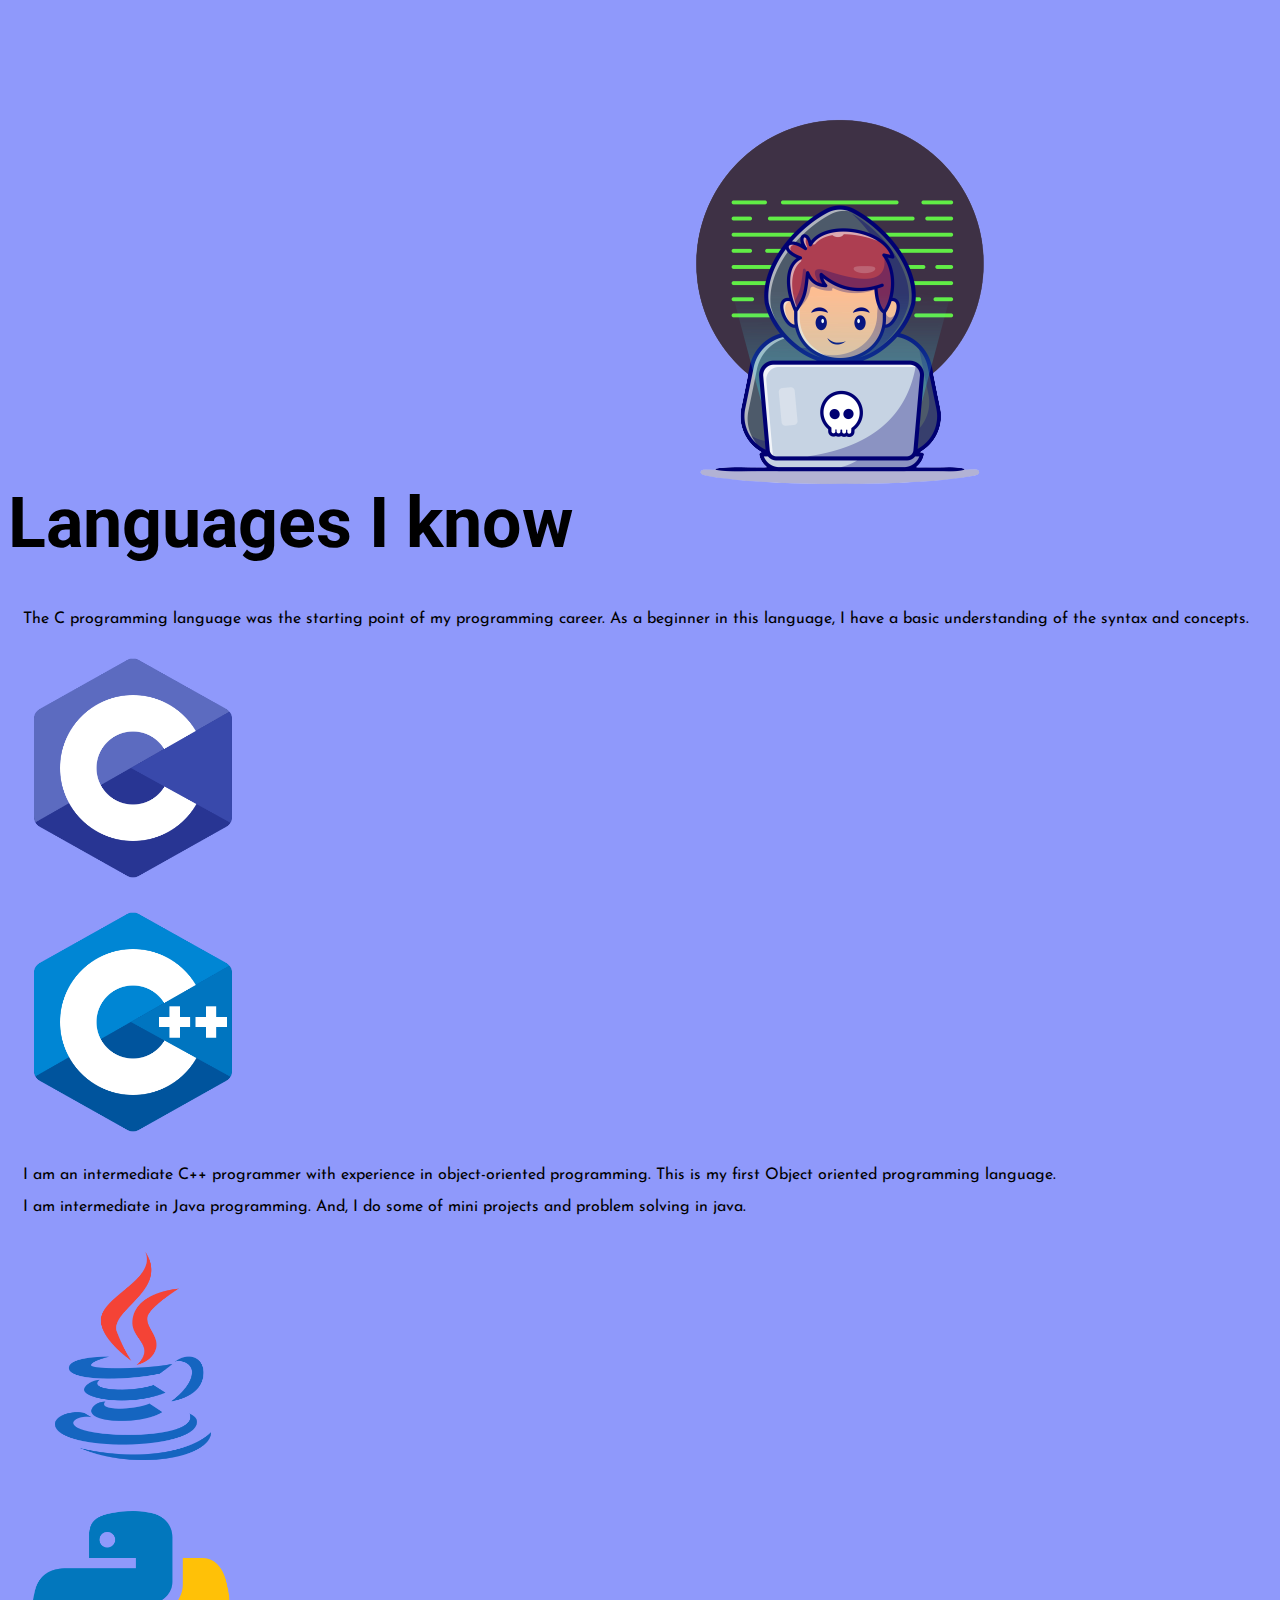
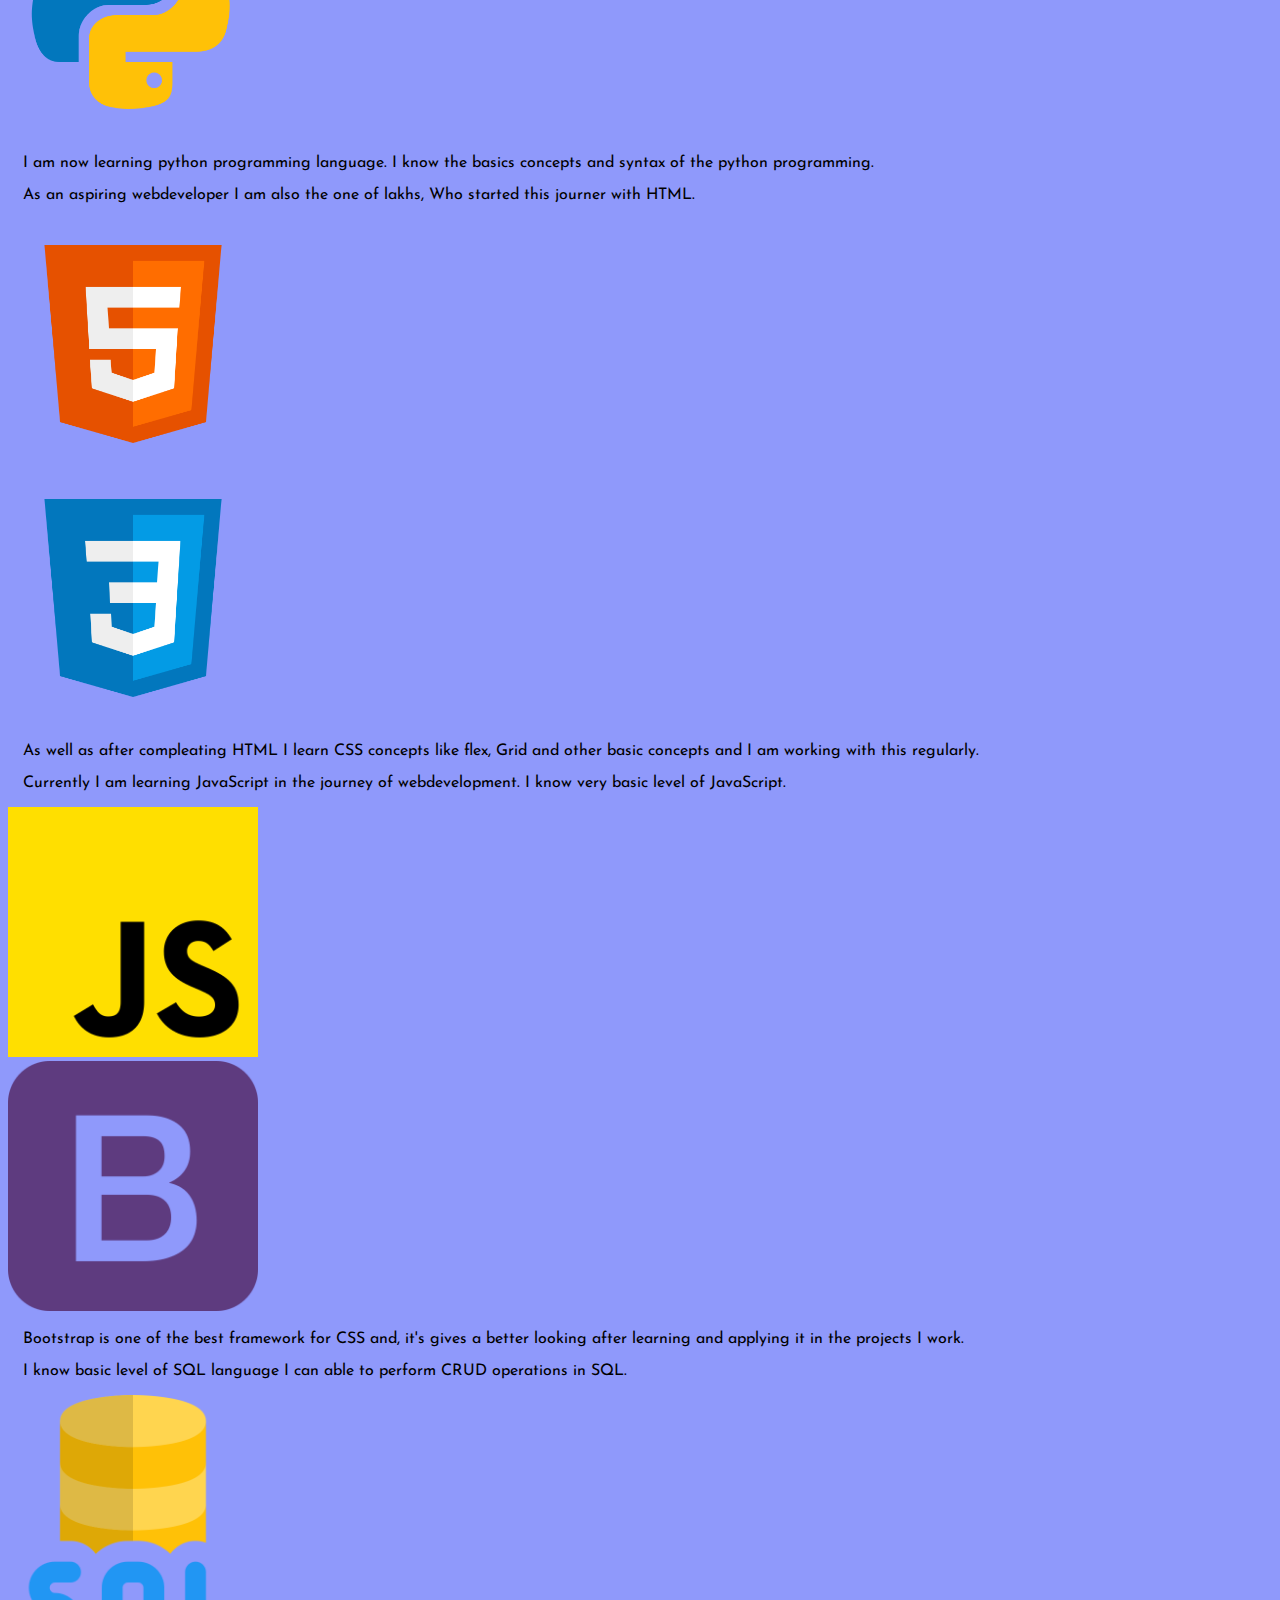
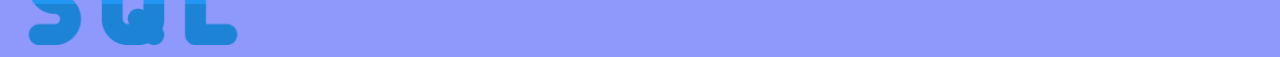
<file: html/programming.html>
<!DOCTYPE html>
<html lang="en">
<head>
    <meta charset="UTF-8">
    <meta name="viewport" content="width=device-width, initial-scale=1.0">
    <link rel="icon" href="../Images/binary.png">
    <title>Programming</title>
    <link href="https://cdn.jsdelivr.net/npm/bootstrap@5.3.1/dist/css/bootstrap.min.css" rel="stylesheet" integrity="sha384-4bw+/aepP/YC94hEpVNVgiZdgIC5+VKNBQNGCHeKRQN+PtmoHDEXuppvnDJzQIu9" crossorigin="anonymous">

    <link rel="preconnect" href="https://fonts.googleapis.com">
    <link rel="preconnect" href="https://fonts.gstatic.com" crossorigin>
    <link href="https://fonts.googleapis.com/css2?family=Caveat:wght@700&family=DM+Serif+Display&family=Josefin+Sans&family=Libre+Bodoni&display=swap" rel="stylesheet">


    <link rel="preconnect" href="https://fonts.googleapis.com">
    <link rel="preconnect" href="https://fonts.gstatic.com" crossorigin>
    <link href="https://fonts.googleapis.com/css2?family=Caveat:wght@700&family=DM+Serif+Display&family=Josefin+Sans&display=swap" rel="stylesheet">


    <link rel="stylesheet" href="../CSS/style.css">
</head>




<body style="background-color:#8f99fb;">
    <section id="header">
        <header class="p-3 mb-3 ">
            <div class="container">
              <h1 class="display-3 text-center text-white">Languages I know <img src="../Images/boy-removebg-preview.png" alt="the boy with laptop" class="boy-img"></h1>
            </div>
          </header>
    </section>


    <section>
    <div class="container">
        <div class="row border-bottom">            
            <div class=" col-lg-8 col-sm-6 align-self-center p-3 my-3">
                <p>The C programming language was the starting point of my programming career. As a beginner in this language, I have a basic understanding of the syntax and concepts.</p>
            </div>

            <div class=" col-lg-4 col-sm-6 my-5 ">
                <img src="../Images/icons8-c-programming-480.png" alt="C programming logo" class="prg-img ">
            </div>
        </div>

        <div class="row border-bottom">            
            <div class=" col-lg-4 col-sm-6 my-5">
                <img src="../Images/icons8-c++-480.png" alt="C++ programming logo" class="prg-img">
            </div>
            <div class=" col-lg-8 col-sm-6 align-self-center p-3 my-3">
                <p>I am an intermediate C++ programmer with experience in object-oriented programming. This is my first Object oriented programming language.</p>
            </div>
        </div>

        <div class="row border-bottom">            
            <div class=" col-lg-8 col-sm-6 align-self-center p-3 my-3">
                <p>I am intermediate in Java programming. And, I do some of mini projects and problem solving in java. </p>
            </div>

            <div class=" col-lg-4 col-sm-6 my-5">
                <img src="../Images/icons8-java-480.png" alt="Java programming logo" class="prg-img">
            </div>
        </div>

        <div class="row border-bottom">            
            <div class=" col-lg-4 col-sm-6 my-5">
                <img src="../Images/icons8-python-480.png" alt="Python programming logo" class="prg-img">
            </div>
            <div class=" col-lg-8 col-sm-6 align-self-center p-3 my-3">
                <p>I am now learning python programming language. I know the basics concepts and syntax of the python programming.</p>
            </div>
        </div>

        <div class="row border-bottom">            
            <div class=" col-lg-8 col-sm-6 align-self-center p-3 my-3 ">
                <p>As an aspiring webdeveloper I am also the one of lakhs, Who started this journer with HTML. </p>
            </div>

            <div class=" col-lg-4 col-sm-6 my-5">
                <img src="../Images/icons8-html-logo-480.png" alt="HTML logo" class="prg-img">
            </div>
        </div>

        <div class="row border-bottom">            
            <div class=" col-lg-4 col-sm-6 my-5">
                <img src="../Images/icons8-css-logo-480.png" alt="CSS logo" class="prg-img">
            </div>
            <div class=" col-lg-8 col-sm-6 align-self-center p-3 my-3">
                <p>As well as after compleating HTML I learn CSS concepts like flex, Grid and other basic concepts and I am working with this regularly.</p>
            </div>
        </div>

        <div class="row border-bottom">            
            <div class=" col-lg-8 col-sm-6 align-self-center my-3 p-3">
                <p> Currently I am learning JavaScript in the journey of webdevelopment. I know very basic level of JavaScript.</p>
            </div>

        <div class=" col-lg-4 col-sm-6 my-5">
                <img src="../Images/js.png" alt="JavaSCript logo" class="prg-img rounded-3">
            </div>
        </div>

        <div class="row border-bottom">            
            <div class=" col-lg-4 col-sm-6 my-5">
                <img src="../Images/bootstrap.png" alt="Bootstrap framework logo" class="prg-img">
            </div>
            <div class=" col-lg-8 col-sm-6 align-self-center my-3 p-3">
                <p>Bootstrap is one of the best framework for CSS and, it's gives a better looking after learning and applying it in the projects I work.</p>
            </div>
        </div>

        <div class="row border-bottom">            
            <div class=" col-lg-8 col-sm-6 align-self-center my-3 p-3">
                <p>I know basic level of SQL language I can able to perform CRUD operations in SQL.</p>
            </div>

            <div class=" col-lg-4 col-sm-6 my-5">
                <img src="../Images/sql-server.png" alt="SQL programming logo" class="prg-img">
            </div>
        </div>
        
    </div>
    </section>




    <script src="https://cdn.jsdelivr.net/npm/bootstrap@5.3.1/dist/js/bootstrap.bundle.min.js" integrity="sha384-HwwvtgBNo3bZJJLYd8oVXjrBZt8cqVSpeBNS5n7C8IVInixGAoxmnlMuBnhbgrkm" crossorigin="anonymous"></script>
</body>
</html>
</file>
<file: CSS/style.css>
@import url('https://fonts.googleapis.com/css2?family=Roboto&display=swap');

body{
    font-family: 'Caveat', cursive;
    font-family: 'DM Serif Display', serif;
    font-family: 'Josefin Sans', sans-serif;
}

h1,h2 {
    font-family: 'Roboto', sans-serif;
}

a:focus, button:focus {
    outline: none;
    /* border-bottom:2px solid #B84A62; */
}


.logo-img{
    height:25px;
    width: 25px;
    margin-right: 7px;
}

span{
    color: #B84A62;
    font-weight: bolder;
}
.icon-link{
    font-weight: bold;
    text-decoration: none;
    color:white;
}

.navbar {
    background-color: #8f99fb  !important;    
}

.border-bottom{
    border-color: #B84A62 !important ;
}
#banner {
    background-color: #8f99fb;
}

.spider-img{
    height:70px;
    width:70px;
}
h1{
    font-weight:bold;
    font-size:70px;
}


p {
    text-indent:15px;
}

.prg-img{
    height:250px;
    width: 250px;
}

.active{
    display:none;
}

#project, #aboutMe, #area-of-intrest, #certifications ,#contact{
    margin-top: 150px;
}
.icon-link:hover{
    color:#B84A62;
}
.nav-link:hover{
    color: #B84A62 !important;
}
.btn:hover{
    color:white;
    background-color: #B84A62;
    outline: #B84A62;
}

/* For search  */

.input{
    margin:7px;
    margin-right: 30px;
    box-sizing: border-box;
    width:30px;
    height:30px;
    background-color: white;
    border-radius: 5px;
    border:0;
    padding: 15px;
    font-size: 18px;
    transition: width 0.3s ease;
    box-shadow: 0 0 5px rgba(0,0,0,0.5);
}

.search{
    position: relative;
    height: 50px;
}

button.button {
    margin:7px;
    cursor: pointer;
    width: 30px;
    height: 30px;
    border-radius: 5px;
    color:#B84A62;
    background-color: white;
    border:0;
    position: absolute;
    left:0;
    top:0;
    transition: transform 0.3s ease;
}

.input:focus , .buttton:focus {
    outline:none;
}

.search.activeBtn .input{
    width:200px;
}

.search.activeBtn .button{
    transform: translateX(198px);
}



@media (max-width:576px){
    h1{
        font-size:40px;
    }
    .spider-img{
        height: 40px;
        width: 40px;
    }
    /* body{
        text-align: center;
    } */
    .boy-img{
        height:200px;
        width: 200px;
    }
   
}
@media (min-width:900px) {
    .margin-adj{
        margin-top:120px;
    }
}

@media(max-width:1030px){
    .search{
        display:none;
    }
}
</file>
